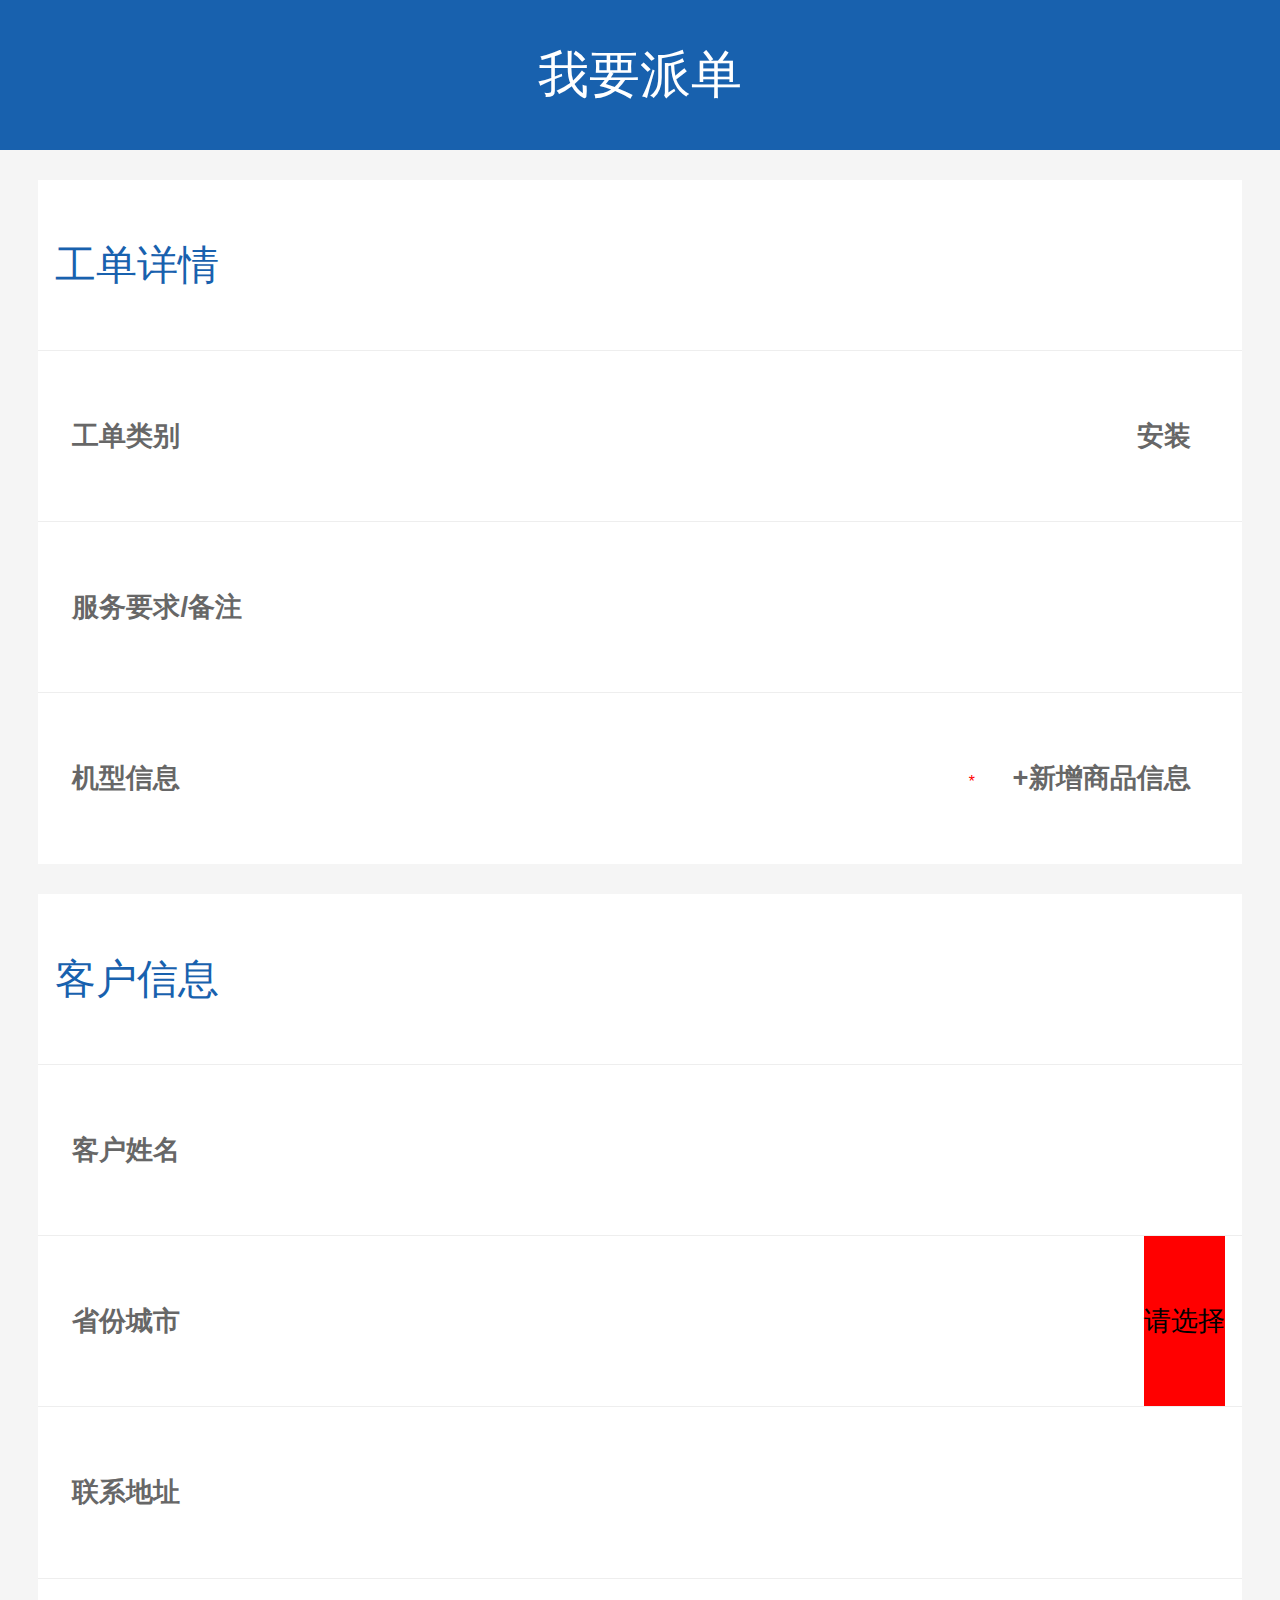
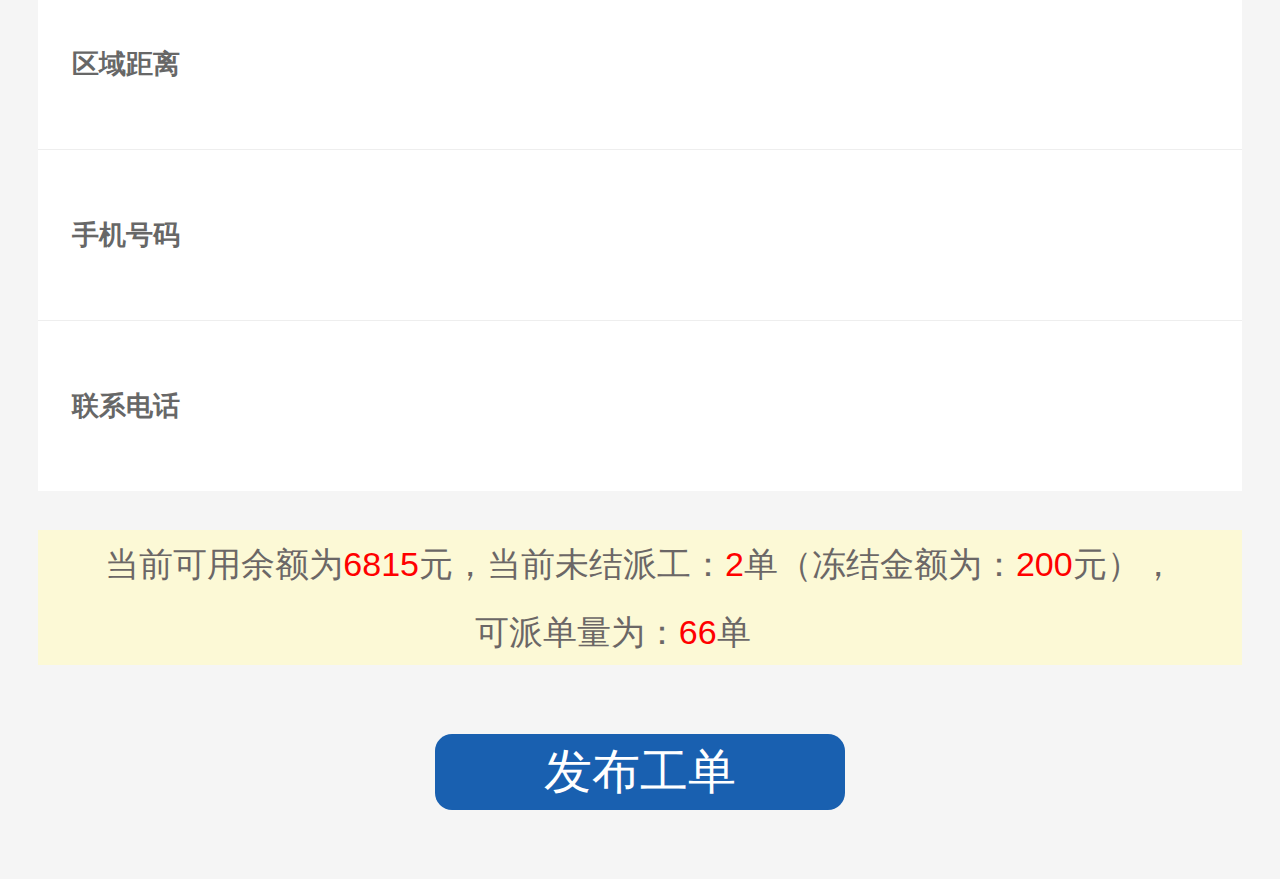
<file: index.html>
<!DOCTYPE html>
<html>

<head>
  <meta charset="utf-8">
  <meta id="viewport" name="viewport" content="width=device-width; initial-scale=1.0; maximum-scale=1; user-scalable=no;">
  <title>无忧服务派单</title>
  <link rel="stylesheet" href="./css/index.css?333">
  <link rel="stylesheet" type="text/css" href="./css/mobileSelect.css?23">
  <script src="./js/mobileSelect.js?33" type="text/javascript"></script>
  <script type="text/javascript" src="./js/cookie.js">

  </script>
  <script type="text/javascript" src="./js/jquery-3.2.1.min.js"></script>
</head>

<body>
  <form class="" action="" method="post">
    <div class="nav">我要派单</div>
    <div class="order_wrapper">
        <div class="order_table"><h5>工单详情</h5></div>
        <div class="order_table">
          <span>工单类别</span>
          <div class="type_select">
            <span>安装</span>
          </div>
        </div>
        <div class="order_table">
          <span>服务要求/备注</span>
          <input type="text" class="order_ps" name="order_ps" value="">
        </div>
        <div class="order_table">
          <span>机型信息</span>
          <div class="pro_select">
            <i>*</i>
            <span>+新增商品信息</span>
          </div>
        </div>
    </div>
    <div class="order_wrapper">
      <div class="order_table"><h5>客户信息</h5></div>
      <div class="order_table"><span>客户姓名</span><input type="text" class="user_name" name="user_name" value=""></div>
      <div class="order_table"><span>省份城市</span>
        <div class="user_provice">
          请选择
        </div>
      </div>
      <div class="order_table"><span>联系地址</span><input type="text" class="user_address" name="user_address" value=""></div>
      <div class="order_table"><span>区域距离</span><input type="text" class="user_lag" name="user_lag" value=""></div>
      <div class="order_table"><span>手机号码</span><input type="text" class="user_cellphone" name="user_cellphone" value=""></div>
      <div class="order_table"><span>联系电话</span><input type="text" class="user_tel" name="user_tel" value=""></div>
    </div>
    <div class="res">
      <p>当前可用余额为<span>6815</span>元，当前未结派工：<span>2</span>单（冻结金额为：<span>200</span>元），可派单量为：<span>66</span>单</p>
    </div>
      </div>
      <div class="btn_wrapper">发布工单</div>

  </form>
  <script type="text/javascript" src="./js/index.js">

  </script>

  </body>
</html>
</file>
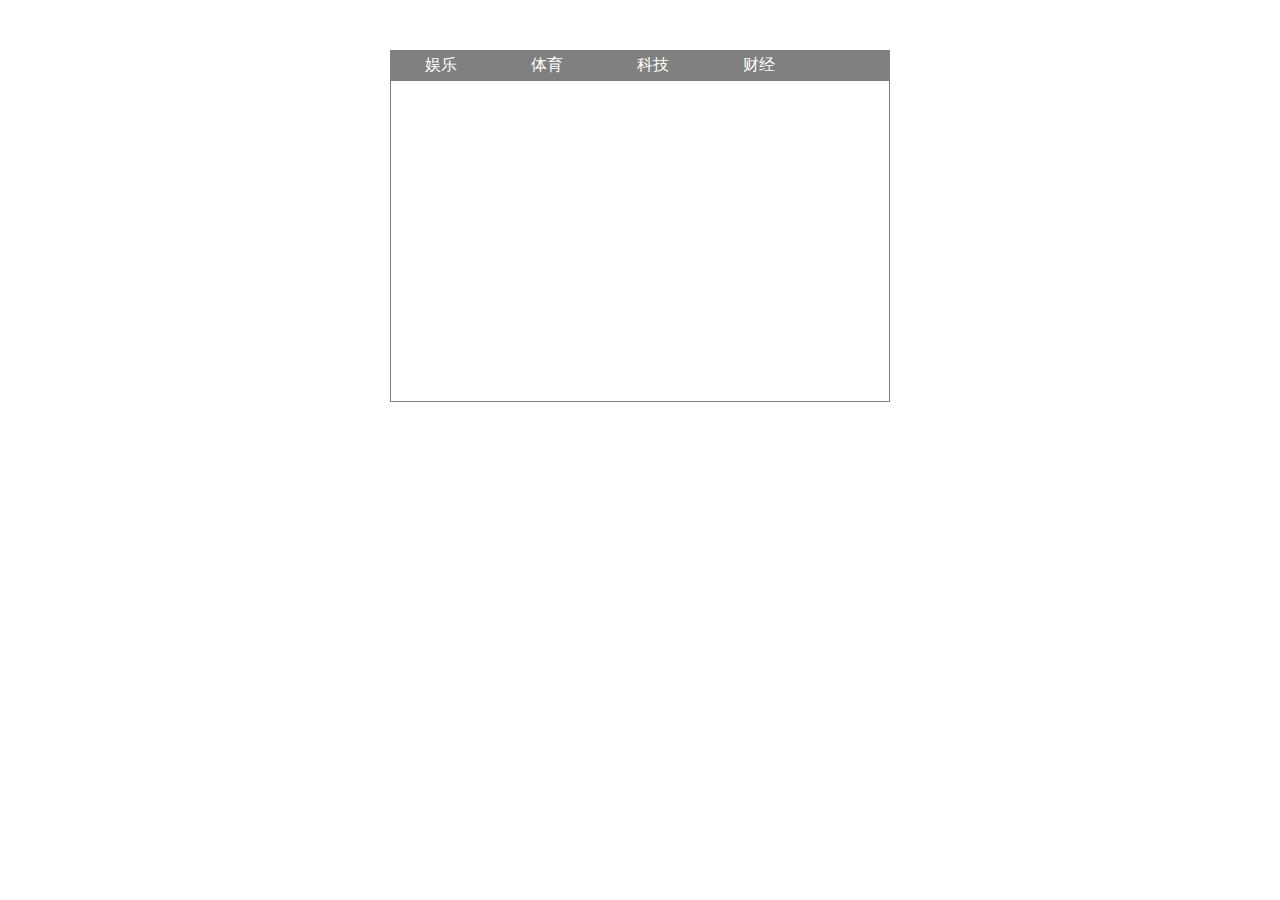
<file: demo.html>
<!DOCTYPE html>
<html>
  <head>
    <meta charset="utf-8">
    <title></title>
    <style media="screen">
      /*div:not([class~=demo]){
        width: 100px;
        height: 100px;
        background: red;
        position: absolute;
        left: 0;
        top: 0;
      }*/
      *{
        margin: 0;
        padding: 0;
        text-decoration: none;
        color: #fff;
      }
      .wrapper{
        width: 500px;
        height: 350px;
        margin: 50px auto;
      }
      .wrapper > .title_wrapper{
        width: 100%;
        height: 30px;
        background: gray;
        /*padding: 5px;*/
      }
      .wrapper > .title_wrapper .btn{
        width: 100px;
        height: 28px;
        line-height: 28px;
        cursor: pointer;
        display: inline-block;
        text-align: center;
        border: 1px solid gray;
      }

      .wrapper > .title_wrapper .btn a{
        display: inline-block;
        width: 100%;
        height: 100%;
      }
      .wrapper .content_wrapper .content:target{
        display: block;
      }
      .wrapper .content_wrapper{
        width: 498px;
        height: 320px;
        border: 1px solid gray;
      }
      .wrapper .content_wrapper .content{
        width: 100%;
        height: 100%;
        display: none;
        color: #000;
      }

    </style>
    <script type="text/javascript" src="./js/cookie.js"></script>
    <script type="text/javascript" src="./js/jquery-3.2.1.min.js">

    </script>
  </head>
  <body>
    <div class="wrapper">
      <div class="title_wrapper">
        <span class="btn"><a href="#a1">娱乐</a></span>
        <span class="btn"><a href="#a2">体育</a></span>
        <span class="btn"><a href="#a3">科技</a></span>
        <span class="btn"><a href="#a4">财经</a></span>
      </div>
      <div class="content_wrapper">
        <div id="a1" class="content">啦啦啦</div>
        <div id="a2" class="content">啦1啦123啦</div>
        <div id="a3" class="content">啦23123啦啦</div>
        <div id="a4" class="content">啦啦2323啦</div>
      </div>
    </div>

    <script type="text/javascript">
    var qiuwei = 123;
    // cookie.getCookie('left',function(res){
    //   $('.demo').css('left',res)
    // }).getCookie('top',function(res){
    //   $('.demo').css('top',res)
    // })
    // $('.demo').on('mousedown',function(e){
    //   var disX = $('.demo').offset().left - e.pageX;
    //   var disY = $('.demo').offset().top - e.pageY;
    //   $('document').on('mousemove',function(e){
    //     $('.demo').css('left',e.pageX + disX).css('top',e.pageY + disY)
    //   })
    //   $('document').on('mouseup',function(){
    //     $('document').off('mousemove');
    //     cookie.setCookie('left',$('.demo').offset().left,30000).setCookie('top',$('.demo').offset().top,30000);
    //   })
    // })
      // var div = document.getElementsByClassName('demo')[0];
      // cookie.getCookie('left',function(res){
      //   div.style.left = res + "px"
      // }).getCookie('top',function(res){
      //   div.style.top = res + "px"
      // })
      //
      // div.onmousedown = function(e){
      //   var e = e || window.event;
      //   var disX = div.offsetLeft - e.clientX;
      //   var disY = div.offsetTop - e.clientY;
      //   document.onmousemove = function(e){
      //     var e = e || window.event;
      //     div.style.left = e.clientX + disX + "px";
      //     div.style.top = e.clientY + disY + "px";
      //   }
      //   document.onmouseup = function(){
      //     document.onmousemove = false;
      //     cookie.setCookie('left',div.offsetLeft,30000).setCookie('top',div.offsetTop,30000);
      //   }
      // }

    </script>
  </body>
</html>
</file>
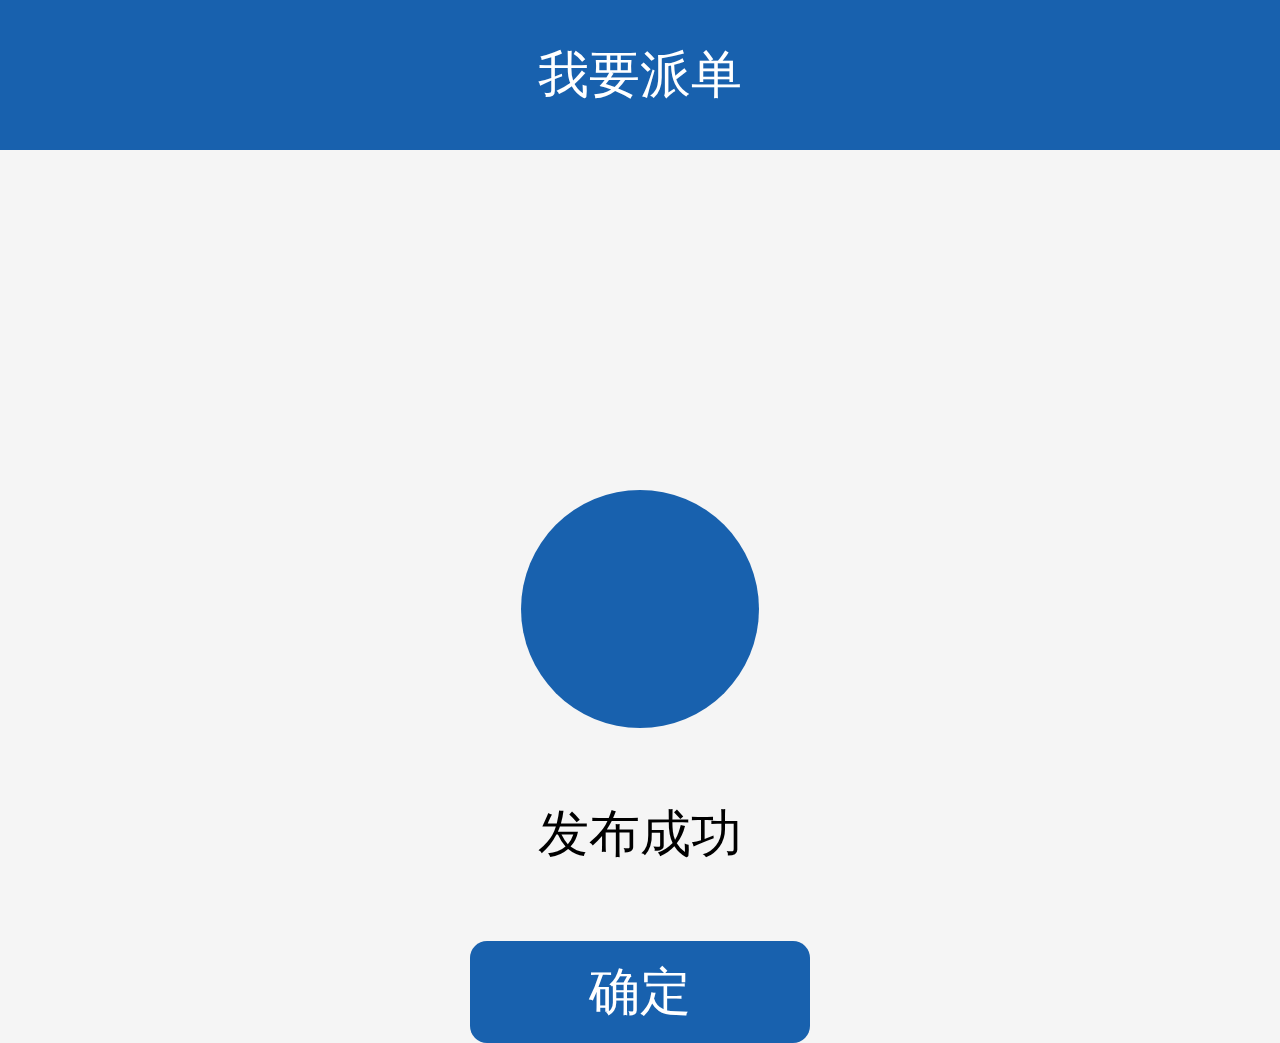
<file: success.html>
<!DOCTYPE html>
<html>
  <head>
    <meta charset="utf-8">
    <title>发布成功！！！</title>
    <link rel="stylesheet" href="./css/index.css?2">
  </head>
  <body>
    <div class="nav">我要派单</div>
    <div class="wrapper">
      <div class="success_icon"></div>
      <span class="success_text">发布成功</span>
      <div class="btn">确定</div>
    </div>
  </body>
</html>
</file>
<file: css/index.css>
body{
  margin: 0;
  padding: 0;
  list-style: none;
  text-decoration: none;
  width: 100vw;
  background: #f5f5f5;
  font-family: arial;
}
/*头部*/
.nav {
  width: 100vw;
  height:11.7vw;
  background: #1861ae;
  text-align: center;
  line-height: 11.7vw;
  font-size: 4vw;
  font-weight: 400;
  color: #fff;
}

/*公共样式*/

/*工单内容*/
.order_wrapper{
  width: 94vw;
  margin: -3vw auto 3vw;
}
.order_wrapper .order_table:not(:last-child){
  border-bottom: 1px solid #eeeeee;
}
.order_wrapper .order_table{
  height: 13.3vw;
  background: #fff;
  /*padding: 22px;*/
  line-height: 13.3vw;
}

.order_wrapper .order_table h5{
  text-align: left;
  padding: 0 1.33vw;
  font-size: 3.2vw;
  color: #1861ae;
  font-weight: 550;

}
.order_wrapper .order_table span{
  text-align: left;
  padding: 0 2.66vw;
  font-size: 2.13vw;
  font-weight: 600;
  color: #676767;

}
.order_wrapper .order_table .type_select{
  float: right;
  margin-right: 1.33vw;
  display: inline-block;
}
/*.order_wrapper .order_table .type_select select{
  outline: none;
  border: none;
  text-align: right;
  font-size: 16px;
  font-weight: 600;
  color: #676767;
  margin-right: 0;
}*/

.order_wrapper .order_table input{
  border: none;

}
.order_wrapper .order_table .pro_select{
  float: right;
  margin-right: 1.33vw;
  display: inline-block;
}
.order_wrapper .order_table .pro_select i {
  color: red;
  margin-right: 0 1.33vw;
}
/*.order_wrapper .order_table .pro_select select{
  width: 120px;
  outline: none;
  border: none;
  text-align: right;
  font-size: 16px;
  font-weight: 600;
  color: #969696;
  margin-right: 0;
  appearance:none;
-moz-appearance:none;
-webkit-appearance:none;

}*/
.order_wrapper .order_table .user_provice{
  float: right;
  margin-right: 1.33vw;
  display: inline-block;
  font-size: 2.13vw;
  background: red;
}

/*结余信息*/
.res{
  margin: 0 auto;
  width: 94vw;
  height: 10.6vw;
  background: #fcf9d6;
  text-align: center;
  /*line-height: 80px;*/
  font-size: 2.66vw;



}
.res p{
  color: #6b6766;
  text-indent: 4.26vw;
  line-height: 5.33vw;
  margin-right: 4.26vw;
}
.res p span{
  color: red;
}
/*提交按钮*/
.btn_wrapper{
  width: 32vw;
  height: 6vw;
  border-radius: 1.33vw;
  background: #1960b0;
  color: #fff;
  text-align: center;
  line-height: 6vw;
  font-size: 3.73vw;
  margin: 5.33vw auto;

}

/*提交完成界面*/
.wrapper{
  text-align: center;
}
.wrapper .success_icon{
  width: 18.6vw;
  height: 18.6vw;
  border-radius: 50%;
  background: #1861ae;
  margin: 26.6vw auto 5.6vw;
  text-align: center;
}
.wrapper .success_text{
  font-size: 4vw;
  font-weight:500;
  margin-bottom: 5.6vw;
  display: inline-block;
}
.wrapper .btn{
  width: 26.6vw;
  height: 8vw;
  margin: 0 auto;
  border-radius: 1.33vw;
  background: #1861ae;
  color: #fff;
  text-align: center;
  line-height: 8vw;
  font-size: 4vw;
}
</file>
<file: css/mobileSelect.css>
.mobileSelect {
  position: relative;
  z-index: 0;
  opacity: 0;
  visibility: hidden;
  -webkit-transition: opacity 0.4s, z-index 0.4s;
  transition: opacity 0.4s, z-index 0.4s;
}
.mobileSelect * {
  margin: 0;
  padding: 0;
  -webkit-box-sizing: border-box;
  box-sizing: border-box;
}
.mobileSelect .grayLayer {
  position: fixed;
  top: 0;
  left: 0;
  bottom: 0;
  right: 0;
  background: #eee;
  background: rgba(0, 0, 0, 0.7);
  z-index: 888;
  display: block;
}
.mobileSelect .content {
  width: 100%;
  display: block;
  position: fixed;
  z-index: 889;
  color: black;
  -webkit-transition: all 0.4s;
  transition: all 0.4s;
  bottom: -350px;
  left: 0;
  background: white;
}
.mobileSelect .content .fixWidth {
  width: 90%;
  margin: 0 auto;
  position: relative;
}
.mobileSelect .content .fixWidth:after {
  content: ".";
  display: block;
  height: 0;
  clear: both;
  visibility: hidden;
}
.mobileSelect .content .btnBar {
  border-bottom: 1px solid #DCDCDC;
  font-size: 15px;
  height: 45px;
  position: relative;
  text-align: center;
  line-height: 45px;
}
.mobileSelect .content .btnBar .cancel,
.mobileSelect .content .btnBar .ensure {
  height: 45px;
  width: 55px;
  cursor: pointer;
  position: absolute;
  top: 0;
}
.mobileSelect .content .btnBar .cancel {
  left: 0;
  color: #666;
}
.mobileSelect .content .btnBar .ensure {
  right: 0;
  color: #1e83d3;
}
.mobileSelect .content .btnBar .title {
  font-size: 15px;
  padding: 0 15%;
  overflow: hidden;
  white-space: nowrap;
  text-overflow: ellipsis;
}
.mobileSelect .content .panel:after {
  content: ".";
  display: block;
  height: 0;
  clear: both;
  visibility: hidden;
}
.mobileSelect .content .panel .wheels {
  width: 100%;
  height: 200px;
  overflow: hidden;
}
.mobileSelect .content .panel .wheel {
  position: relative;
  z-index: 0;
  float: left;
  width: 50%;
  height: 200px;
  overflow: hidden;
  -webkit-transition: width 0.3s ease;
  transition: width 0.3s ease;
}
.mobileSelect .content .panel .wheel .selectContainer {
  display: block;
  text-align: center;
  -webkit-transition: -webkit-transform 0.18s ease-out;
  transition: -webkit-transform 0.18s ease-out;
  transition: transform 0.18s ease-out;
  transition: transform 0.18s ease-out, -webkit-transform 0.18s ease-out;
}
.mobileSelect .content .panel .wheel .selectContainer li {
  font-size: 15px;
  display: block;
  height: 40px;
  line-height: 40px;
  cursor: pointer;
  overflow: hidden;
  white-space: nowrap;
  text-overflow: ellipsis;
}
.mobileSelect .content .panel .selectLine {
  height: 40px;
  width: 100%;
  position: absolute;
  top: 80px;
  pointer-events: none;
  -webkit-box-sizing: border-box;
  box-sizing: border-box;
  border-top: 1px solid #DCDCDC;
  border-bottom: 1px solid #DCDCDC;
}
.mobileSelect .content .panel .shadowMask {
  position: absolute;
  top: 0;
  width: 100%;
  height: 200px;
  background: -webkit-gradient(linear, left top, left bottom, from(#ffffff), color-stop(rgba(255, 255, 255, 0)), to(#ffffff));
  background: -webkit-linear-gradient(top, #ffffff, rgba(255, 255, 255, 0), #ffffff);
  background: linear-gradient(to bottom, #ffffff, rgba(255, 255, 255, 0), #ffffff);
  opacity: 0.9;
  pointer-events: none;
}
.mobileSelect-show {
  opacity: 1;
  z-index: 10000;
  visibility: visible;
}
.mobileSelect-show .content {
  bottom: 0;
}
</file>
